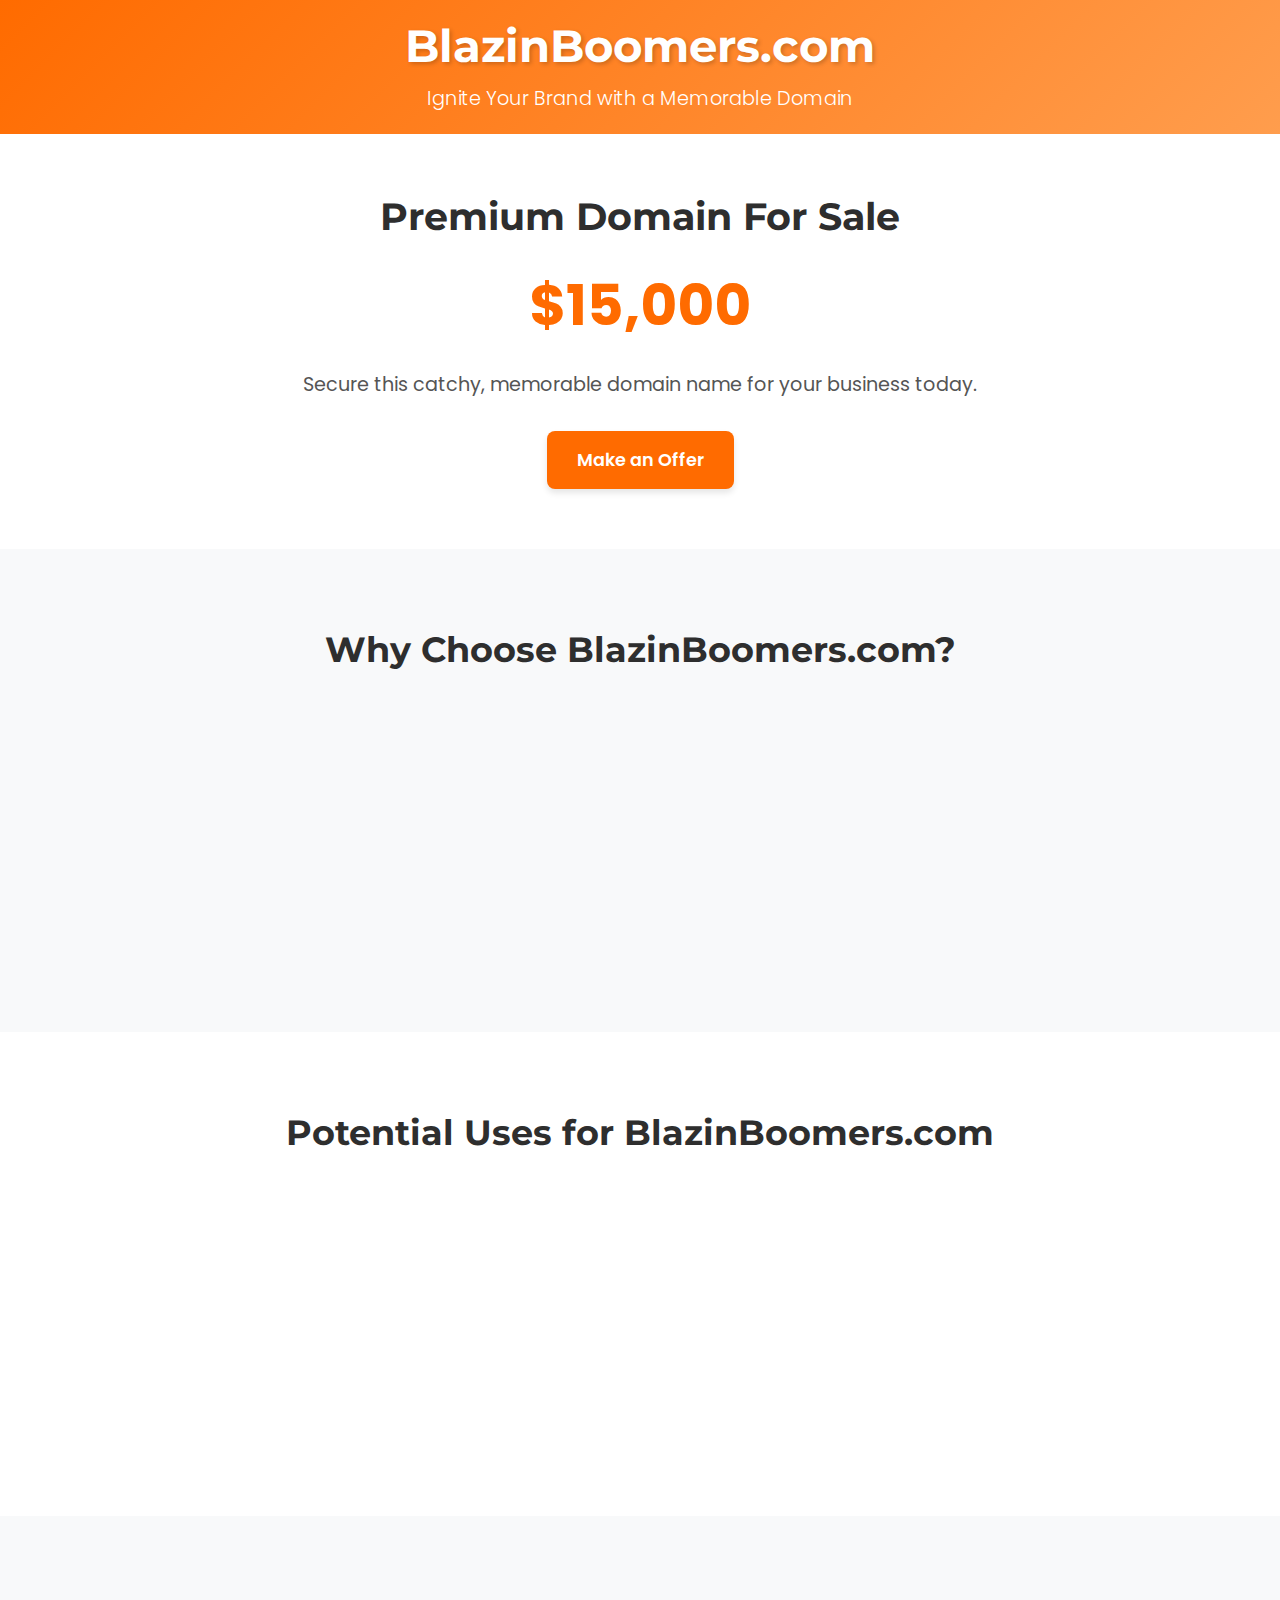
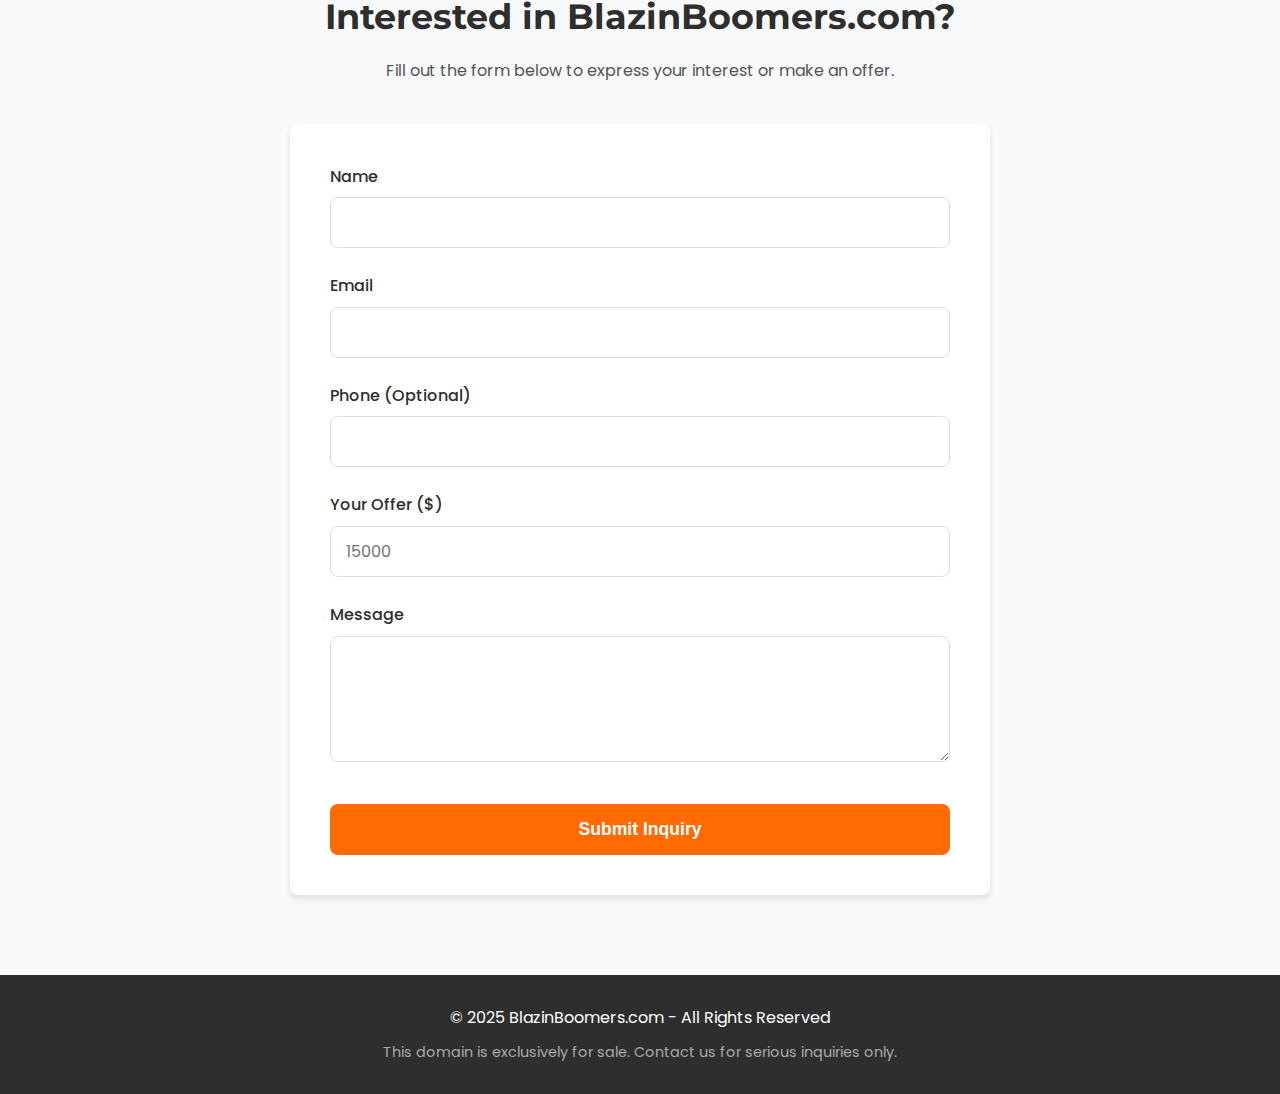
<file: index.html>
<!DOCTYPE html>
<html lang="en">
<head>
    <meta charset="UTF-8">
    <meta name="viewport" content="width=device-width, initial-scale=1.0">
    <title>BlazinBoomers.com - Premium Domain For Sale</title>
    <meta name="description" content="BlazinBoomers.com - A premium domain name perfect for dynamic brands, entertainment platforms, or innovative startups. Available for $15,000.">
    <link rel="stylesheet" href="styles.css">
    <link rel="preconnect" href="https://fonts.googleapis.com">
    <link rel="preconnect" href="https://fonts.gstatic.com" crossorigin>
    <link href="https://fonts.googleapis.com/css2?family=Montserrat:wght@400;600;700&family=Poppins:wght@300;400;600;700&display=swap" rel="stylesheet">
</head>
<body>
    <header>
        <div class="container">
            <h1>BlazinBoomers.com</h1>
            <p class="tagline">Ignite Your Brand with a Memorable Domain</p>
        </div>
    </header>

    <section class="hero">
        <div class="container">
            <div class="hero-content">
                <h2>Premium Domain For Sale</h2>
                <div class="price">$15,000</div>
                <p class="description">Secure this catchy, memorable domain name for your business today.</p>
                <a href="#contact" class="cta-button">Make an Offer</a>
            </div>
        </div>
    </section>

    <section class="benefits">
        <div class="container">
            <h2>Why Choose BlazinBoomers.com?</h2>
            <div class="benefits-grid">
                <div class="benefit-card">
                    <h3>Memorable & Catchy</h3>
                    <p>Easy to remember and instantly creates a dynamic brand impression.</p>
                </div>
                <div class="benefit-card">
                    <h3>Versatile Applications</h3>
                    <p>Perfect for entertainment, gaming, sports, tech startups, and more.</p>
                </div>
                <div class="benefit-card">
                    <h3>Brand Potential</h3>
                    <p>Build a powerful brand identity around this distinctive domain name.</p>
                </div>
                <div class="benefit-card">
                    <h3>Marketing Appeal</h3>
                    <p>Creates instant curiosity and engagement with your audience.</p>
                </div>
            </div>
        </div>
    </section>

    <section class="potential-uses">
        <div class="container">
            <h2>Potential Uses for BlazinBoomers.com</h2>
            <div class="uses-grid">
                <div class="use-card">
                    <h3>Entertainment Platform</h3>
                    <p>Create a vibrant entertainment website, streaming service, or content hub.</p>
                </div>
                <div class="use-card">
                    <h3>Gaming Community</h3>
                    <p>Build an exciting gaming platform or community for enthusiasts.</p>
                </div>
                <div class="use-card">
                    <h3>Tech Startup</h3>
                    <p>Launch your innovative tech company with a name that stands out.</p>
                </div>
                <div class="use-card">
                    <h3>E-commerce Brand</h3>
                    <p>Develop a dynamic e-commerce brand with instant recognition.</p>
                </div>
            </div>
        </div>
    </section>

    <section id="contact" class="contact">
        <div class="container">
            <h2>Interested in BlazinBoomers.com?</h2>
            <p class="contact-intro">Fill out the form below to express your interest or make an offer.</p>
            
            <form action="https://getform.io/f/bolmoqya" method="POST" id="contactForm">
                <div class="form-group">
                    <label for="name">Name</label>
                    <input type="text" id="name" name="name" required>
                </div>
                <div class="form-group">
                    <label for="email">Email</label>
                    <input type="email" id="email" name="email" required>
                </div>
                <div class="form-group">
                    <label for="phone">Phone (Optional)</label>
                    <input type="tel" id="phone" name="phone">
                </div>
                <div class="form-group">
                    <label for="offer">Your Offer ($)</label>
                    <input type="number" id="offer" name="offer" placeholder="15000" min="1000">
                </div>
                <div class="form-group">
                    <label for="message">Message</label>
                    <textarea id="message" name="message" rows="4" required></textarea>
                </div>
                <input type="hidden" name="domain" value="blazinboomers.com">
                <button type="submit" class="submit-button">Submit Inquiry</button>
            </form>
        </div>
    </section>

    <footer>
        <div class="container">
            <p>&copy; 2025 BlazinBoomers.com - All Rights Reserved</p>
            <p class="disclaimer">This domain is exclusively for sale. Contact us for serious inquiries only.</p>
        </div>
    </footer>

    <script src="script.js"></script>
</body>
</html>
</file>
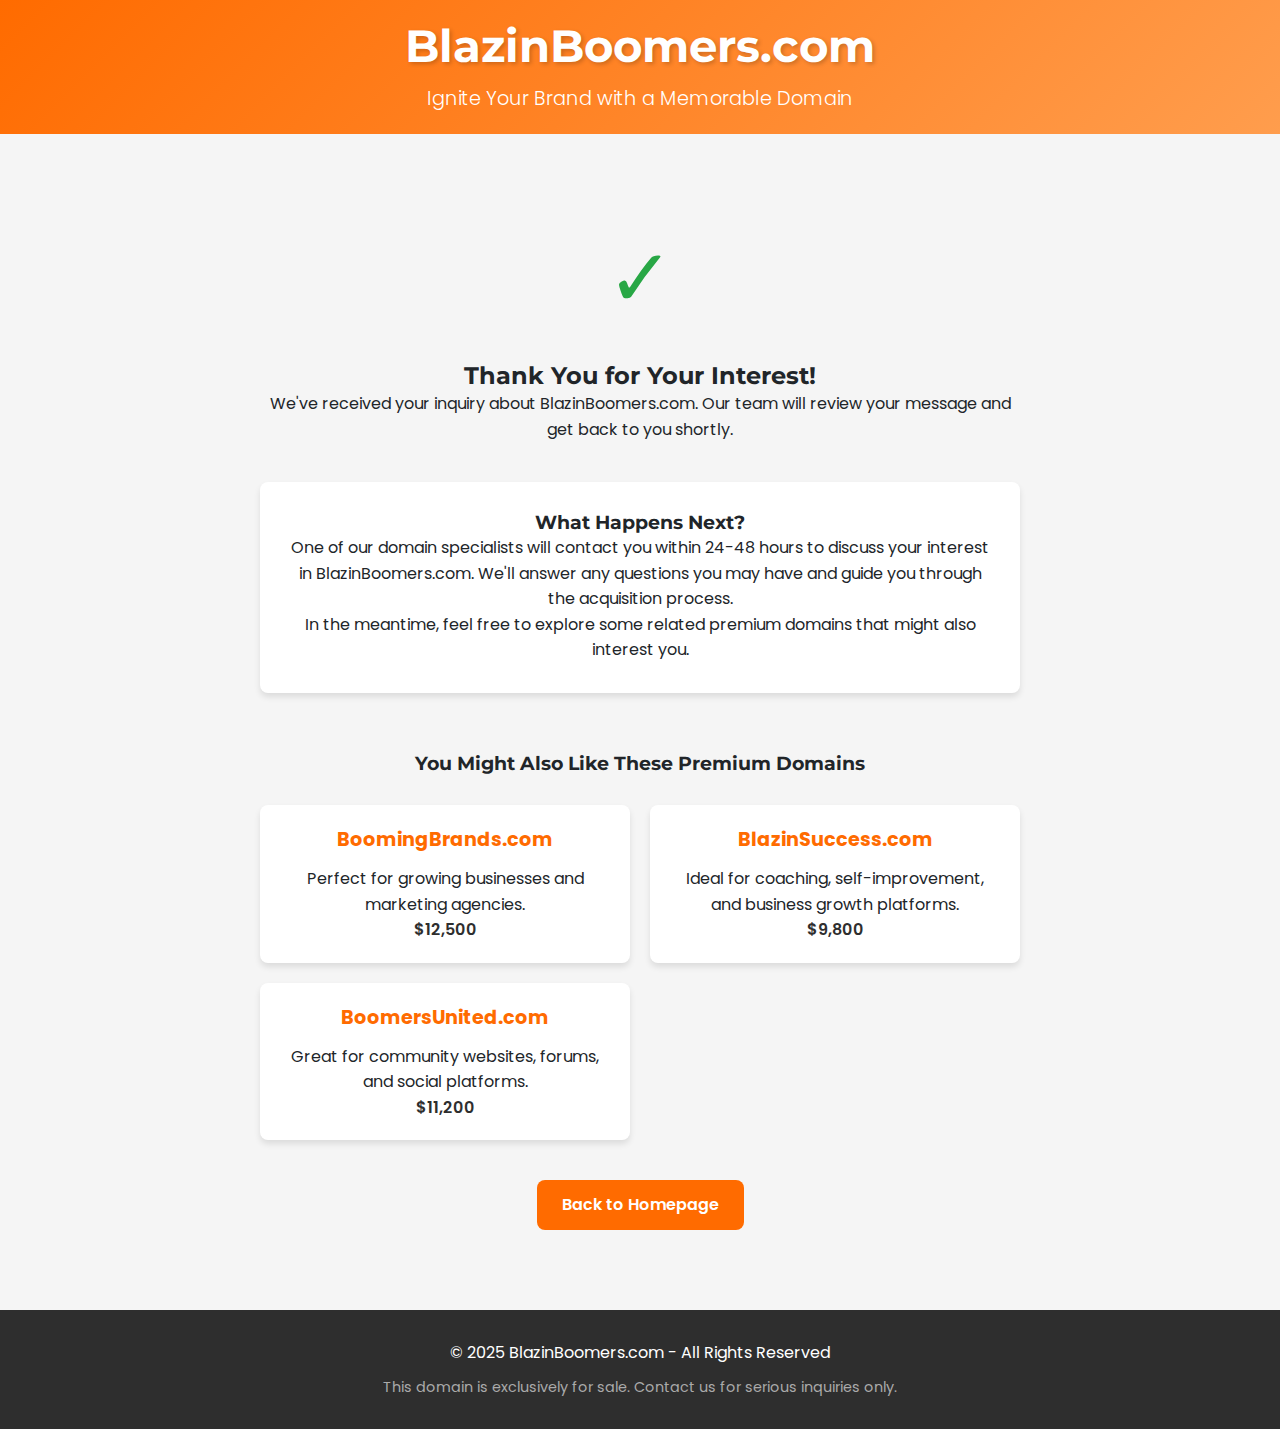
<file: thank-you.html>
<!DOCTYPE html>
<html lang="en">
<head>
    <meta charset="UTF-8">
    <meta name="viewport" content="width=device-width, initial-scale=1.0">
    <title>Thank You - BlazinBoomers.com</title>
    <meta name="description" content="Thank you for your interest in BlazinBoomers.com - We'll be in touch soon about this premium domain name.">
    <link rel="stylesheet" href="styles.css">
    <link rel="preconnect" href="https://fonts.googleapis.com">
    <link rel="preconnect" href="https://fonts.gstatic.com" crossorigin>
    <link href="https://fonts.googleapis.com/css2?family=Montserrat:wght@400;600;700&family=Poppins:wght@300;400;600;700&display=swap" rel="stylesheet">
    <style>
        .thank-you-container {
            text-align: center;
            padding: 80px 20px;
            max-width: 800px;
            margin: 0 auto;
        }
        
        .thank-you-icon {
            font-size: 5rem;
            color: var(--success-color);
            margin-bottom: 20px;
        }
        
        .next-steps {
            background-color: white;
            padding: 30px;
            border-radius: var(--border-radius);
            box-shadow: var(--box-shadow);
            margin-top: 40px;
        }
        
        .related-domains {
            margin-top: 60px;
        }
        
        .domains-grid {
            display: grid;
            grid-template-columns: repeat(auto-fit, minmax(250px, 1fr));
            gap: 20px;
            margin-top: 30px;
        }
        
        .domain-card {
            background-color: white;
            padding: 20px;
            border-radius: var(--border-radius);
            box-shadow: var(--box-shadow);
            transition: var(--transition);
        }
        
        .domain-card:hover {
            transform: translateY(-5px);
            box-shadow: 0 8px 15px rgba(0, 0, 0, 0.1);
        }
        
        .domain-name {
            font-weight: 700;
            color: var(--primary-color);
            font-size: 1.2rem;
            margin-bottom: 10px;
        }
        
        .domain-price {
            font-weight: 600;
            color: var(--secondary-color);
        }
        
        .back-home {
            display: inline-block;
            margin-top: 40px;
            background-color: var(--primary-color);
            color: white;
            padding: 12px 25px;
            border-radius: var(--border-radius);
            font-weight: 600;
            transition: var(--transition);
        }
        
        .back-home:hover {
            background-color: #e05600;
            color: white;
        }
    </style>
</head>
<body>
    <header>
        <div class="container">
            <h1>BlazinBoomers.com</h1>
            <p class="tagline">Ignite Your Brand with a Memorable Domain</p>
        </div>
    </header>

    <section class="thank-you-section">
        <div class="container">
            <div class="thank-you-container">
                <div class="thank-you-icon">✓</div>
                <h2>Thank You for Your Interest!</h2>
                <p>We've received your inquiry about BlazinBoomers.com. Our team will review your message and get back to you shortly.</p>
                
                <div class="next-steps">
                    <h3>What Happens Next?</h3>
                    <p>One of our domain specialists will contact you within 24-48 hours to discuss your interest in BlazinBoomers.com. We'll answer any questions you may have and guide you through the acquisition process.</p>
                    <p>In the meantime, feel free to explore some related premium domains that might also interest you.</p>
                </div>
                
                <div class="related-domains">
                    <h3>You Might Also Like These Premium Domains</h3>
                    <div class="domains-grid">
                        <div class="domain-card">
                            <div class="domain-name">BoomingBrands.com</div>
                            <p>Perfect for growing businesses and marketing agencies.</p>
                            <div class="domain-price">$12,500</div>
                        </div>
                        <div class="domain-card">
                            <div class="domain-name">BlazinSuccess.com</div>
                            <p>Ideal for coaching, self-improvement, and business growth platforms.</p>
                            <div class="domain-price">$9,800</div>
                        </div>
                        <div class="domain-card">
                            <div class="domain-name">BoomersUnited.com</div>
                            <p>Great for community websites, forums, and social platforms.</p>
                            <div class="domain-price">$11,200</div>
                        </div>
                    </div>
                </div>
                
                <a href="index.html" class="back-home">Back to Homepage</a>
            </div>
        </div>
    </section>

    <footer>
        <div class="container">
            <p>&copy; 2025 BlazinBoomers.com - All Rights Reserved</p>
            <p class="disclaimer">This domain is exclusively for sale. Contact us for serious inquiries only.</p>
        </div>
    </footer>

    <script>
        // Check if user came from form submission
        document.addEventListener('DOMContentLoaded', function() {
            const formSubmitted = localStorage.getItem('formSubmitted');
            
            // If no submission timestamp found or it's older than 5 minutes, redirect to homepage
            if (!formSubmitted || (Date.now() - parseInt(formSubmitted)) > 300000) {
                // Uncomment the line below to enforce that users can only access this page after form submission
                // window.location.href = 'index.html';
            }
            
            // Clear the submission flag after checking
            localStorage.removeItem('formSubmitted');
        });
    </script>
</body>
</html>
</file>
<file: styles.css>
/* Global Styles */
:root {
    --primary-color: #ff6b00;
    --secondary-color: #2e2e2e;
    --accent-color: #ffc107;
    --light-color: #f8f9fa;
    --dark-color: #212529;
    --success-color: #28a745;
    --border-radius: 8px;
    --box-shadow: 0 4px 6px rgba(0, 0, 0, 0.1);
    --transition: all 0.3s ease;
}

* {
    margin: 0;
    padding: 0;
    box-sizing: border-box;
}

body {
    font-family: 'Poppins', sans-serif;
    line-height: 1.6;
    color: var(--dark-color);
    background-color: #f5f5f5;
}

.container {
    width: 90%;
    max-width: 1200px;
    margin: 0 auto;
    padding: 0 20px;
}

h1, h2, h3 {
    font-family: 'Montserrat', sans-serif;
    font-weight: 700;
    line-height: 1.2;
}

a {
    text-decoration: none;
    color: var(--primary-color);
    transition: var(--transition);
}

a:hover {
    color: #e05600;
}

/* Header Styles */
header {
    background: linear-gradient(135deg, var(--primary-color), #ff9d4d);
    color: white;
    padding: 20px 0;
    text-align: center;
}

header h1 {
    font-size: 2.8rem;
    margin-bottom: 10px;
    text-shadow: 2px 2px 4px rgba(0, 0, 0, 0.2);
}

.tagline {
    font-size: 1.2rem;
    font-weight: 300;
}

/* Hero Section */
.hero {
    background-color: white;
    padding: 60px 0;
    text-align: center;
}

.hero-content {
    max-width: 800px;
    margin: 0 auto;
}

.hero h2 {
    font-size: 2.4rem;
    margin-bottom: 20px;
    color: var(--secondary-color);
}

.price {
    font-size: 3.5rem;
    font-weight: 700;
    color: var(--primary-color);
    margin: 20px 0;
}

.description {
    font-size: 1.2rem;
    margin-bottom: 30px;
    color: #555;
}

.cta-button {
    display: inline-block;
    background-color: var(--primary-color);
    color: white;
    padding: 15px 30px;
    border-radius: var(--border-radius);
    font-size: 1.1rem;
    font-weight: 600;
    transition: var(--transition);
    box-shadow: var(--box-shadow);
}

.cta-button:hover {
    background-color: #e05600;
    transform: translateY(-3px);
    box-shadow: 0 6px 12px rgba(0, 0, 0, 0.15);
    color: white;
}

/* Benefits Section */
.benefits {
    padding: 80px 0;
    background-color: #f8f9fa;
}

.benefits h2, .potential-uses h2 {
    text-align: center;
    margin-bottom: 50px;
    font-size: 2.2rem;
    color: var(--secondary-color);
}

.benefits-grid, .uses-grid {
    display: grid;
    grid-template-columns: repeat(auto-fit, minmax(250px, 1fr));
    gap: 30px;
}

.benefit-card, .use-card {
    background-color: white;
    padding: 30px;
    border-radius: var(--border-radius);
    box-shadow: var(--box-shadow);
    transition: var(--transition);
}

.benefit-card:hover, .use-card:hover {
    transform: translateY(-5px);
    box-shadow: 0 8px 15px rgba(0, 0, 0, 0.1);
}

.benefit-card h3, .use-card h3 {
    color: var(--primary-color);
    margin-bottom: 15px;
    font-size: 1.4rem;
}

/* Potential Uses Section */
.potential-uses {
    padding: 80px 0;
    background-color: white;
}

/* Contact Section */
.contact {
    padding: 80px 0;
    background-color: #f8f9fa;
}

.contact h2 {
    text-align: center;
    margin-bottom: 20px;
    font-size: 2.2rem;
    color: var(--secondary-color);
}

.contact-intro {
    text-align: center;
    margin-bottom: 40px;
    max-width: 700px;
    margin-left: auto;
    margin-right: auto;
    color: #555;
}

form {
    max-width: 700px;
    margin: 0 auto;
    background-color: white;
    padding: 40px;
    border-radius: var(--border-radius);
    box-shadow: var(--box-shadow);
}

.form-group {
    margin-bottom: 25px;
}

label {
    display: block;
    margin-bottom: 8px;
    font-weight: 500;
    color: var(--secondary-color);
}

input, textarea {
    width: 100%;
    padding: 12px 15px;
    border: 1px solid #ddd;
    border-radius: var(--border-radius);
    font-family: 'Poppins', sans-serif;
    font-size: 1rem;
    transition: var(--transition);
}

input:focus, textarea:focus {
    outline: none;
    border-color: var(--primary-color);
    box-shadow: 0 0 0 3px rgba(255, 107, 0, 0.2);
}

.submit-button {
    background-color: var(--primary-color);
    color: white;
    border: none;
    padding: 15px 30px;
    font-size: 1.1rem;
    font-weight: 600;
    border-radius: var(--border-radius);
    cursor: pointer;
    transition: var(--transition);
    width: 100%;
    margin-top: 10px;
}

.submit-button:hover {
    background-color: #e05600;
    transform: translateY(-3px);
    box-shadow: 0 6px 12px rgba(0, 0, 0, 0.15);
}

/* Footer */
footer {
    background-color: var(--secondary-color);
    color: white;
    padding: 30px 0;
    text-align: center;
}

.disclaimer {
    margin-top: 10px;
    font-size: 0.9rem;
    color: #aaa;
}

/* Responsive Adjustments */
@media (max-width: 768px) {
    header h1 {
        font-size: 2.2rem;
    }
    
    .hero h2 {
        font-size: 2rem;
    }
    
    .price {
        font-size: 2.8rem;
    }
    
    .benefits h2, .potential-uses h2, .contact h2 {
        font-size: 1.8rem;
    }
    
    form {
        padding: 25px;
    }
}

@media (max-width: 480px) {
    header h1 {
        font-size: 1.8rem;
    }
    
    .tagline {
        font-size: 1rem;
    }
    
    .hero h2 {
        font-size: 1.6rem;
    }
    
    .price {
        font-size: 2.4rem;
    }
    
    .cta-button {
        padding: 12px 25px;
        font-size: 1rem;
    }
}
</file>
